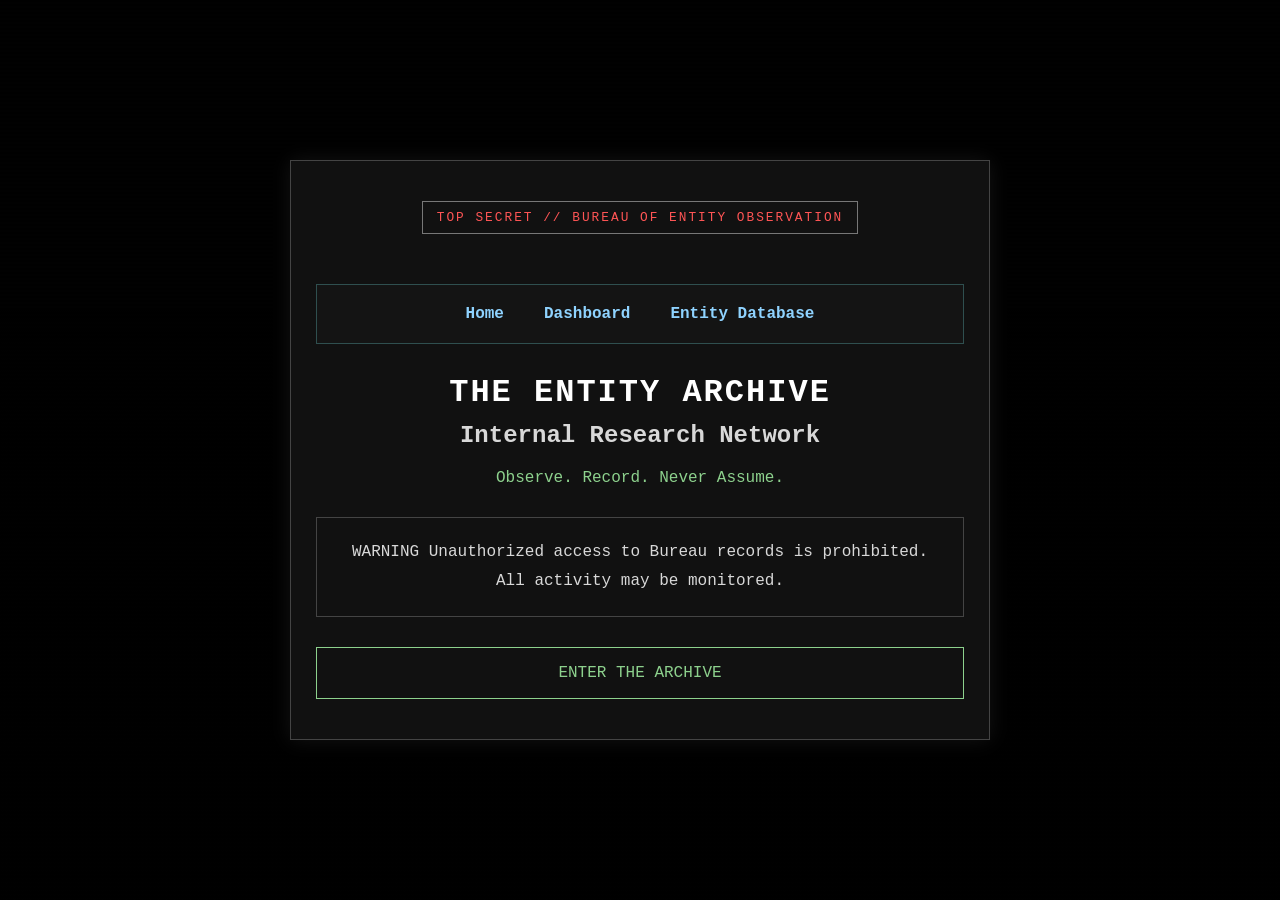
<file: index.html>
<!DOCTYPE html>
<html lang="en">
<head>
<meta charset="UTF-8">
<meta name="viewport" content="width=device-width, initial-scale=1.0">

<title>The Entity Archive</title>

<link rel="stylesheet" href="css/style.css">

</head>

<body>

<div class="background"></div>

<div class="container">

<div class="terminal">

<div class="classified">

TOP SECRET // BUREAU OF ENTITY OBSERVATION

</div>
<nav class="beo-navigation">

<a href="index.html">Home</a>

<a href="archive.html">Dashboard</a>

<a href="entities.html">Entity Database</a>

</nav>
<h1>THE ENTITY ARCHIVE</h1>

<h2>Internal Research Network</h2>

<p class="subtitle">

Observe. Record. Never Assume.

</p>

<div class="warning">

WARNING

Unauthorized access to Bureau records is prohibited.

All activity may be monitored.

</div>

<a href="archive.html" class="enter-button">

ENTER THE ARCHIVE

</a>

</div>

</div>

</body>
</html>
</file>
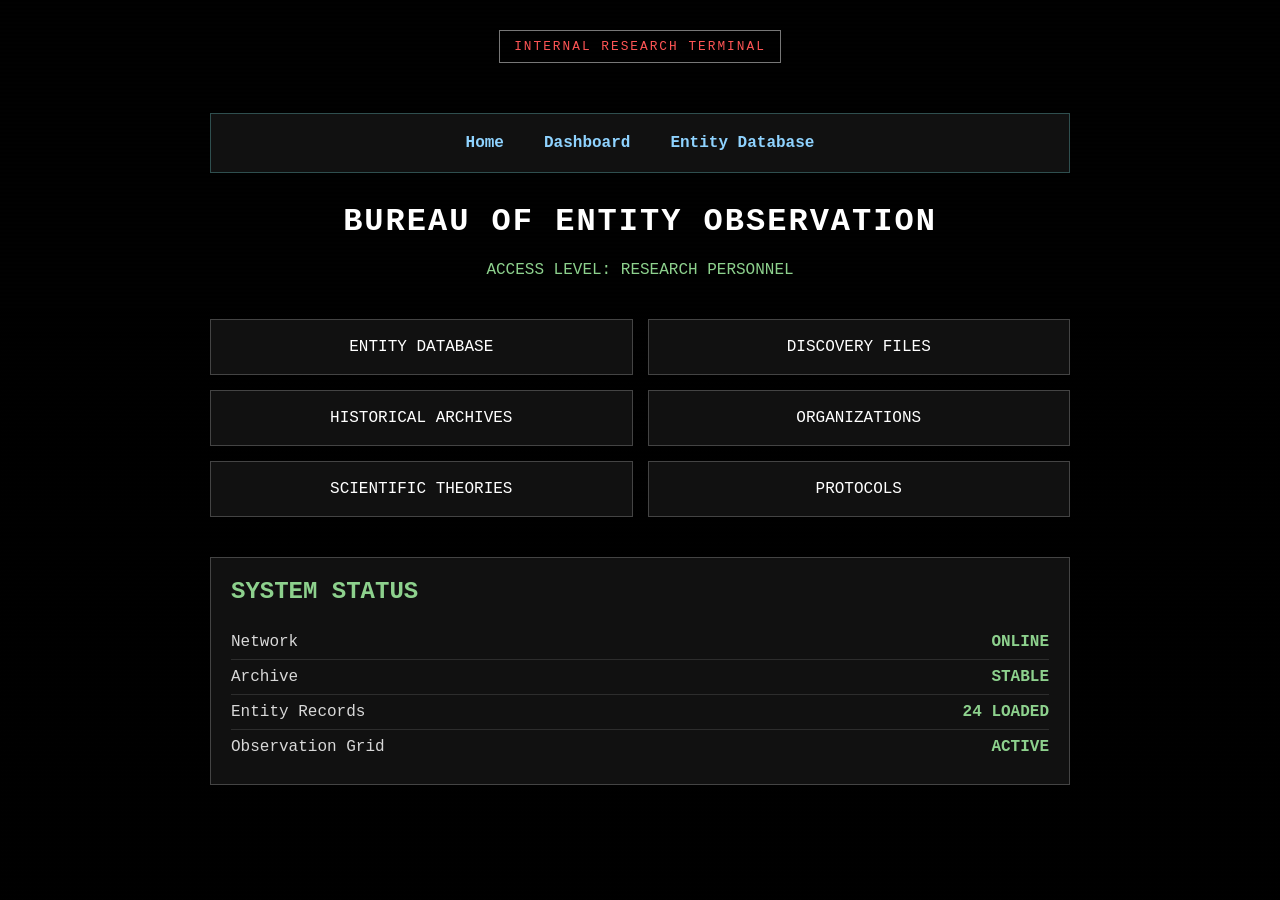
<file: archive.html>
<!DOCTYPE html>
<html lang="en">
<head>
<meta charset="UTF-8">
<meta name="viewport" content="width=device-width, initial-scale=1.0">

<title>BEO Internal Research Network</title>

<link rel="stylesheet" href="css/style.css">

</head>

<body>

<div class="background"></div>

<div class="dashboard">

 <header>

<div class="classified">
INTERNAL RESEARCH TERMINAL
</div>

<nav class="beo-navigation">

<a href="index.html">Home</a>

<a href="archive.html">Dashboard</a>

<a href="entities.html">Entity Database</a>

</nav>

<h1>BUREAU OF ENTITY OBSERVATION</h1>

<p class="subtitle">
ACCESS LEVEL: RESEARCH PERSONNEL
</p>

</header>

<section class="menu">

<a class="menu-button" href="entities.html">
ENTITY DATABASE
</a>

<a class="menu-button" href="#">
DISCOVERY FILES
</a>

<a class="menu-button" href="#">
HISTORICAL ARCHIVES
</a>

<a class="menu-button" href="organizations.html">
ORGANIZATIONS
</a>


<a class="menu-button" href="#">
SCIENTIFIC THEORIES
</a>

<a class="menu-button" href="#">
PROTOCOLS
</a>

</section>

<section class="status-box">

<h2>SYSTEM STATUS</h2>

<div class="status-row">
<span>Network</span>
<span class="online">ONLINE</span>
</div>

<div class="status-row">
<span>Archive</span>
<span class="online">STABLE</span>
</div>

<div class="status-row">
<span>Entity Records</span>
<span class="online">24 LOADED</span>
</div>

<div class="status-row">
<span>Observation Grid</span>
<span class="online">ACTIVE</span>
</div>

</section>

</div>

</body>
</html>
</file>
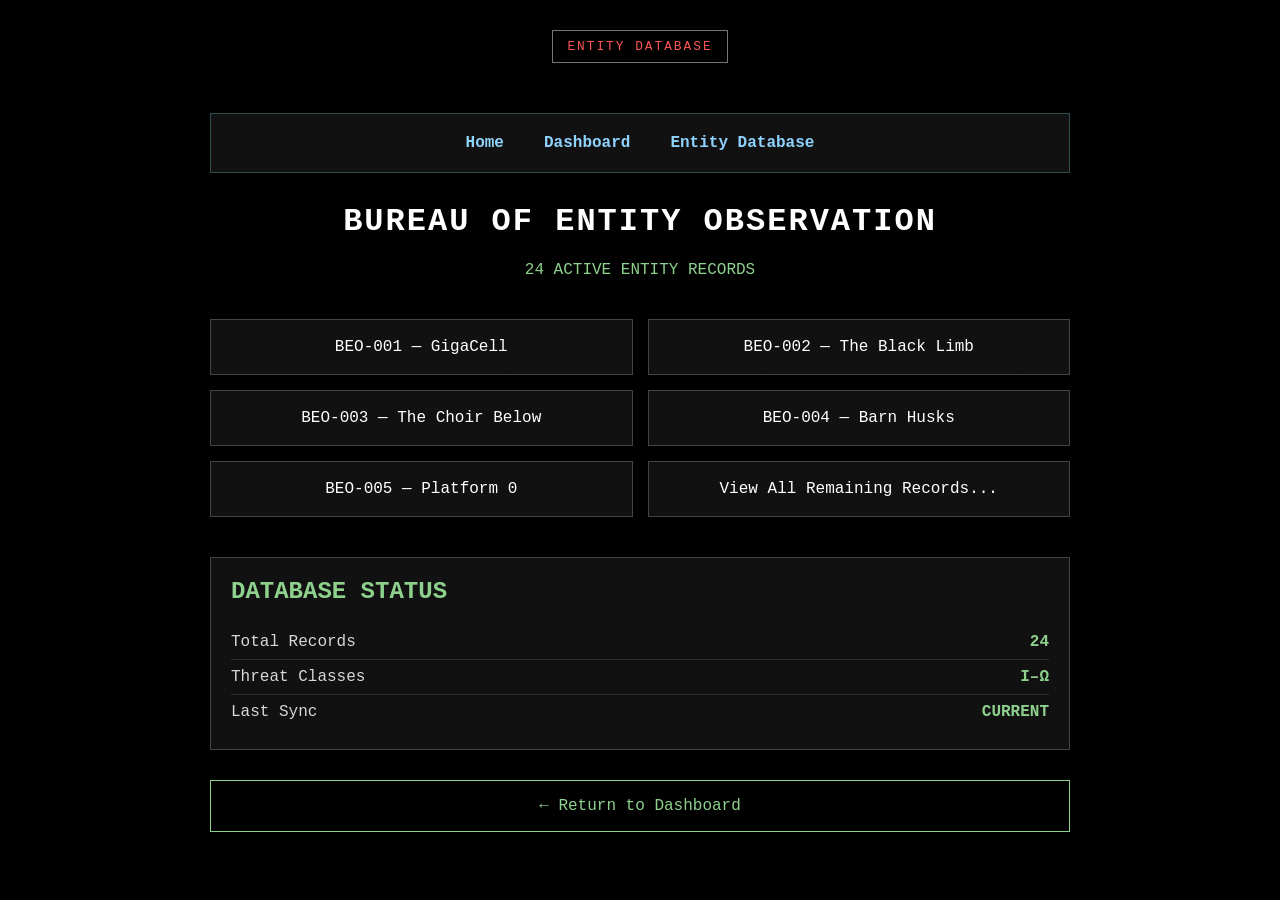
<file: entities.html>
<!DOCTYPE html>
<html lang="en">
<head>
<meta charset="UTF-8">
<meta name="viewport" content="width=device-width, initial-scale=1.0">

<title>Entity Database</title>

<link rel="stylesheet" href="css/style.css">
</head>

<body>

<div class="background"></div>

<div class="dashboard">

<header>

<div class="classified">
ENTITY DATABASE
</div>

<nav class="beo-navigation">

<a href="index.html">Home</a>

<a href="archive.html">Dashboard</a>

<a href="entities.html">Entity Database</a>

</nav>

<h1>BUREAU OF ENTITY OBSERVATION</h1>

<p class="subtitle">
24 ACTIVE ENTITY RECORDS
</p>

</header>
<section class="menu">

<a class="menu-button" href="entities/001-gigacell.html">
BEO-001 — GigaCell
</a>

<a class="menu-button" href="#">
BEO-002 — The Black Limb
</a>

<a class="menu-button" href="#">
BEO-003 — The Choir Below
</a>

<a class="menu-button" href="#">
BEO-004 — Barn Husks
</a>

<a class="menu-button" href="#">
BEO-005 — Platform 0
</a>

<a class="menu-button" href="#">
View All Remaining Records...
</a>

</section>

<section class="status-box">

<h2>DATABASE STATUS</h2>

<div class="status-row">
<span>Total Records</span>
<span class="online">24</span>
</div>

<div class="status-row">
<span>Threat Classes</span>
<span class="online">I–Ω</span>
</div>

<div class="status-row">
<span>Last Sync</span>
<span class="online">CURRENT</span>
</div>

</section>

<p style="text-align:center; margin-top:30px;">
<a href="archive.html" class="enter-button">← Return to Dashboard</a>
</p>

</div>

</body>
</html>
</file>
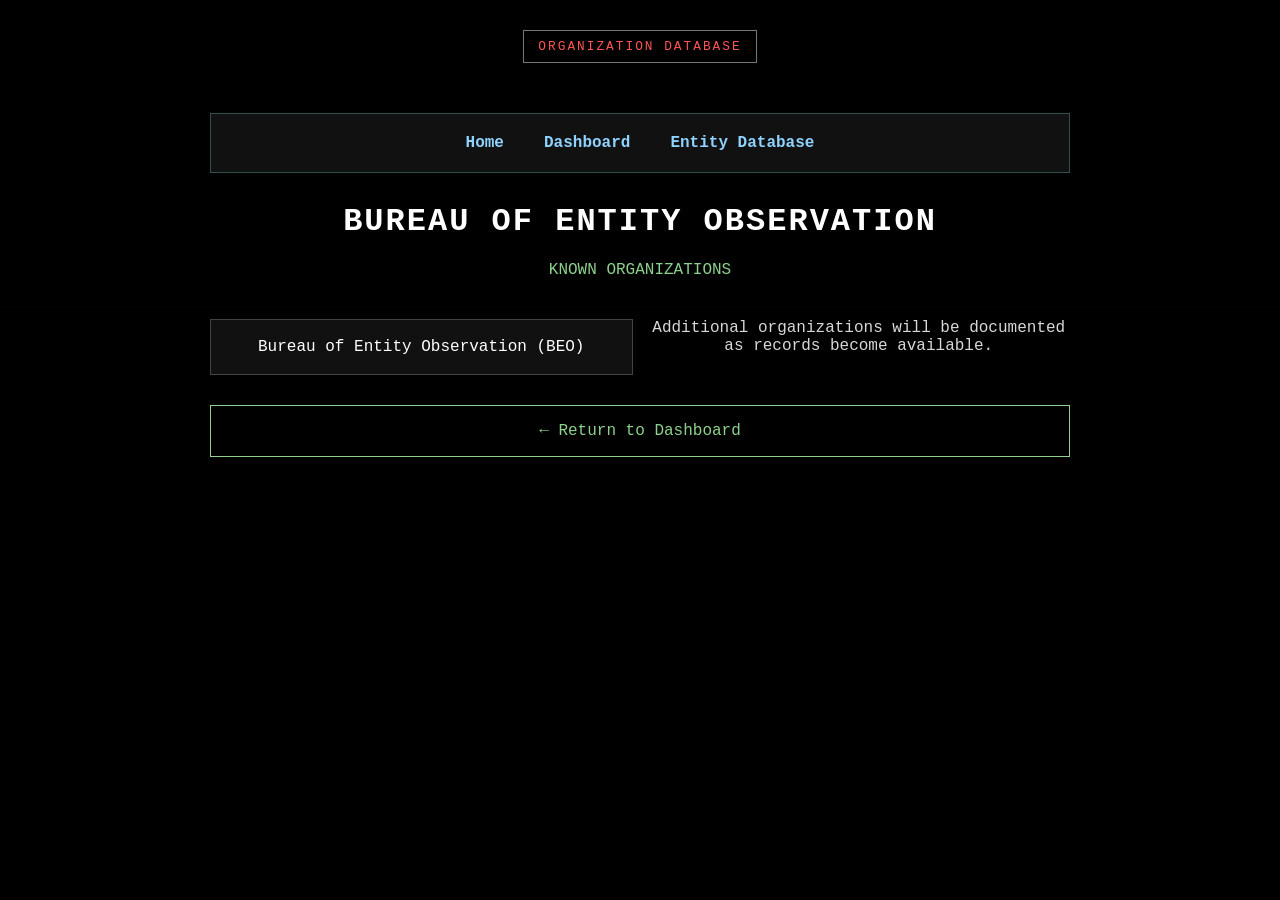
<file: organizations.html>
<!DOCTYPE html>
<html lang="en">
<head>
<meta charset="UTF-8">
<meta name="viewport" content="width=device-width, initial-scale=1.0">

<title>Organizations</title>

<link rel="stylesheet" href="css/style.css">

</head>

<body>

<div class="background"></div>

<div class="dashboard">

<header>

<div class="classified">
ORGANIZATION DATABASE
</div>

<nav class="beo-navigation">

<a href="index.html">Home</a>

<a href="archive.html">Dashboard</a>

<a href="entities.html">Entity Database</a>

</nav>

<h1>BUREAU OF ENTITY OBSERVATION</h1>

<p class="subtitle">
KNOWN ORGANIZATIONS
</p>

</header>

<section class="menu">

<a class="menu-button" href="#">
Bureau of Entity Observation (BEO)
</a>

<p style="text-align:center;">
Additional organizations will be documented as records become available.
</p>

</section>

<p style="text-align:center; margin-top:30px;">
<a href="archive.html" class="enter-button">← Return to Dashboard</a>
</p>

</div>

</body>
</html>
</file>
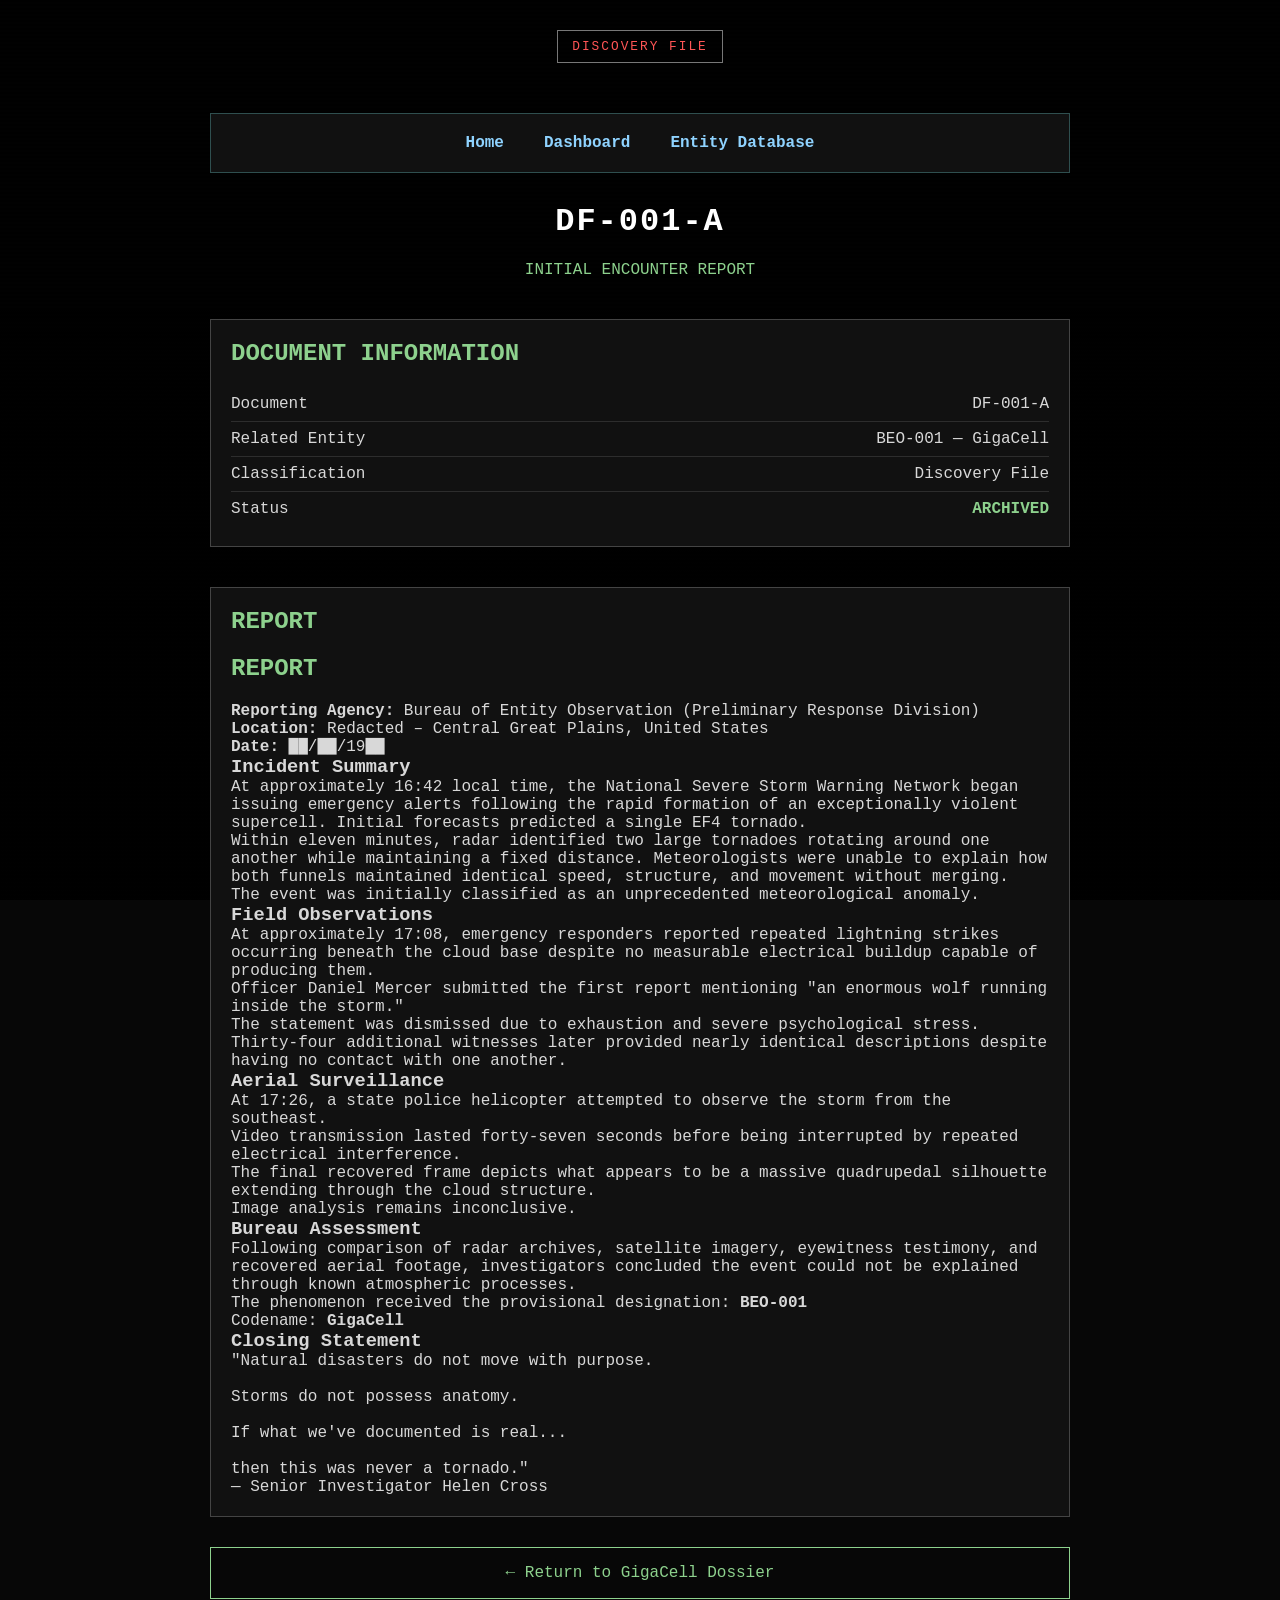
<file: documents/df-001-a.html>
<!DOCTYPE html>
<html lang="en">
<head>
<meta charset="UTF-8">
<meta name="viewport" content="width=device-width, initial-scale=1.0">

<title>DF-001-A | Initial Encounter</title>

<link rel="stylesheet" href="../css/style.css">

</head>

<body>

<div class="background"></div>

<div class="dashboard">

<header>

<div class="classified">
DISCOVERY FILE
</div>

<nav class="beo-navigation">

<a href="../index.html">Home</a>

<a href="../archive.html">Dashboard</a>

<a href="../entities.html">Entity Database</a>

</nav>

<h1>DF-001-A</h1>

<p class="subtitle">
INITIAL ENCOUNTER REPORT
</p>

</header>

<section class="status-box">

<h2>DOCUMENT INFORMATION</h2>

<div class="status-row">
<span>Document</span>
<span>DF-001-A</span>
</div>

<div class="status-row">
<span>Related Entity</span>
<span>BEO-001 — GigaCell</span>
</div>

<div class="status-row">
<span>Classification</span>
<span>Discovery File</span>
</div>

<div class="status-row">
<span>Status</span>
<span class="online">ARCHIVED</span>
</div>

</section>

<section class="status-box">

<h2>REPORT</h2>

<h2>REPORT</h2>

<p><strong>Reporting Agency:</strong> Bureau of Entity Observation (Preliminary Response Division)</p>

<p><strong>Location:</strong> Redacted – Central Great Plains, United States</p>

<p><strong>Date:</strong> ██/██/19██</p>

<h3>Incident Summary</h3>

<p>
At approximately 16:42 local time, the National Severe Storm Warning Network began issuing emergency alerts following the rapid formation of an exceptionally violent supercell. Initial forecasts predicted a single EF4 tornado.
</p>

<p>
Within eleven minutes, radar identified two large tornadoes rotating around one another while maintaining a fixed distance. Meteorologists were unable to explain how both funnels maintained identical speed, structure, and movement without merging.
</p>

<p>
The event was initially classified as an unprecedented meteorological anomaly.
</p>

<h3>Field Observations</h3>

<p>
At approximately 17:08, emergency responders reported repeated lightning strikes occurring beneath the cloud base despite no measurable electrical buildup capable of producing them.
</p>

<p>
Officer Daniel Mercer submitted the first report mentioning "an enormous wolf running inside the storm."
</p>

<p>
The statement was dismissed due to exhaustion and severe psychological stress.
</p>

<p>
Thirty-four additional witnesses later provided nearly identical descriptions despite having no contact with one another.
</p>

<h3>Aerial Surveillance</h3>

<p>
At 17:26, a state police helicopter attempted to observe the storm from the southeast.
</p>

<p>
Video transmission lasted forty-seven seconds before being interrupted by repeated electrical interference.
</p>

<p>
The final recovered frame depicts what appears to be a massive quadrupedal silhouette extending through the cloud structure.
</p>

<p>
Image analysis remains inconclusive.
</p>

<h3>Bureau Assessment</h3>

<p>
Following comparison of radar archives, satellite imagery, eyewitness testimony, and recovered aerial footage, investigators concluded the event could not be explained through known atmospheric processes.
</p>

<p>
The phenomenon received the provisional designation:
<strong>BEO-001</strong>
</p>

<p>
Codename:
<strong>GigaCell</strong>
</p>

<h3>Closing Statement</h3>

<blockquote>
"Natural disasters do not move with purpose.<br><br>

Storms do not possess anatomy.<br><br>

If what we've documented is real...<br><br>

then this was never a tornado."
</blockquote>

<p>
— Senior Investigator Helen Cross
</p>
</section>

<p style="text-align:center; margin-top:30px;">

<a class="enter-button" href="../entities/001-gigacell.html">

← Return to GigaCell Dossier

</a>

</p>

</div>

</body>
</html>
</file>
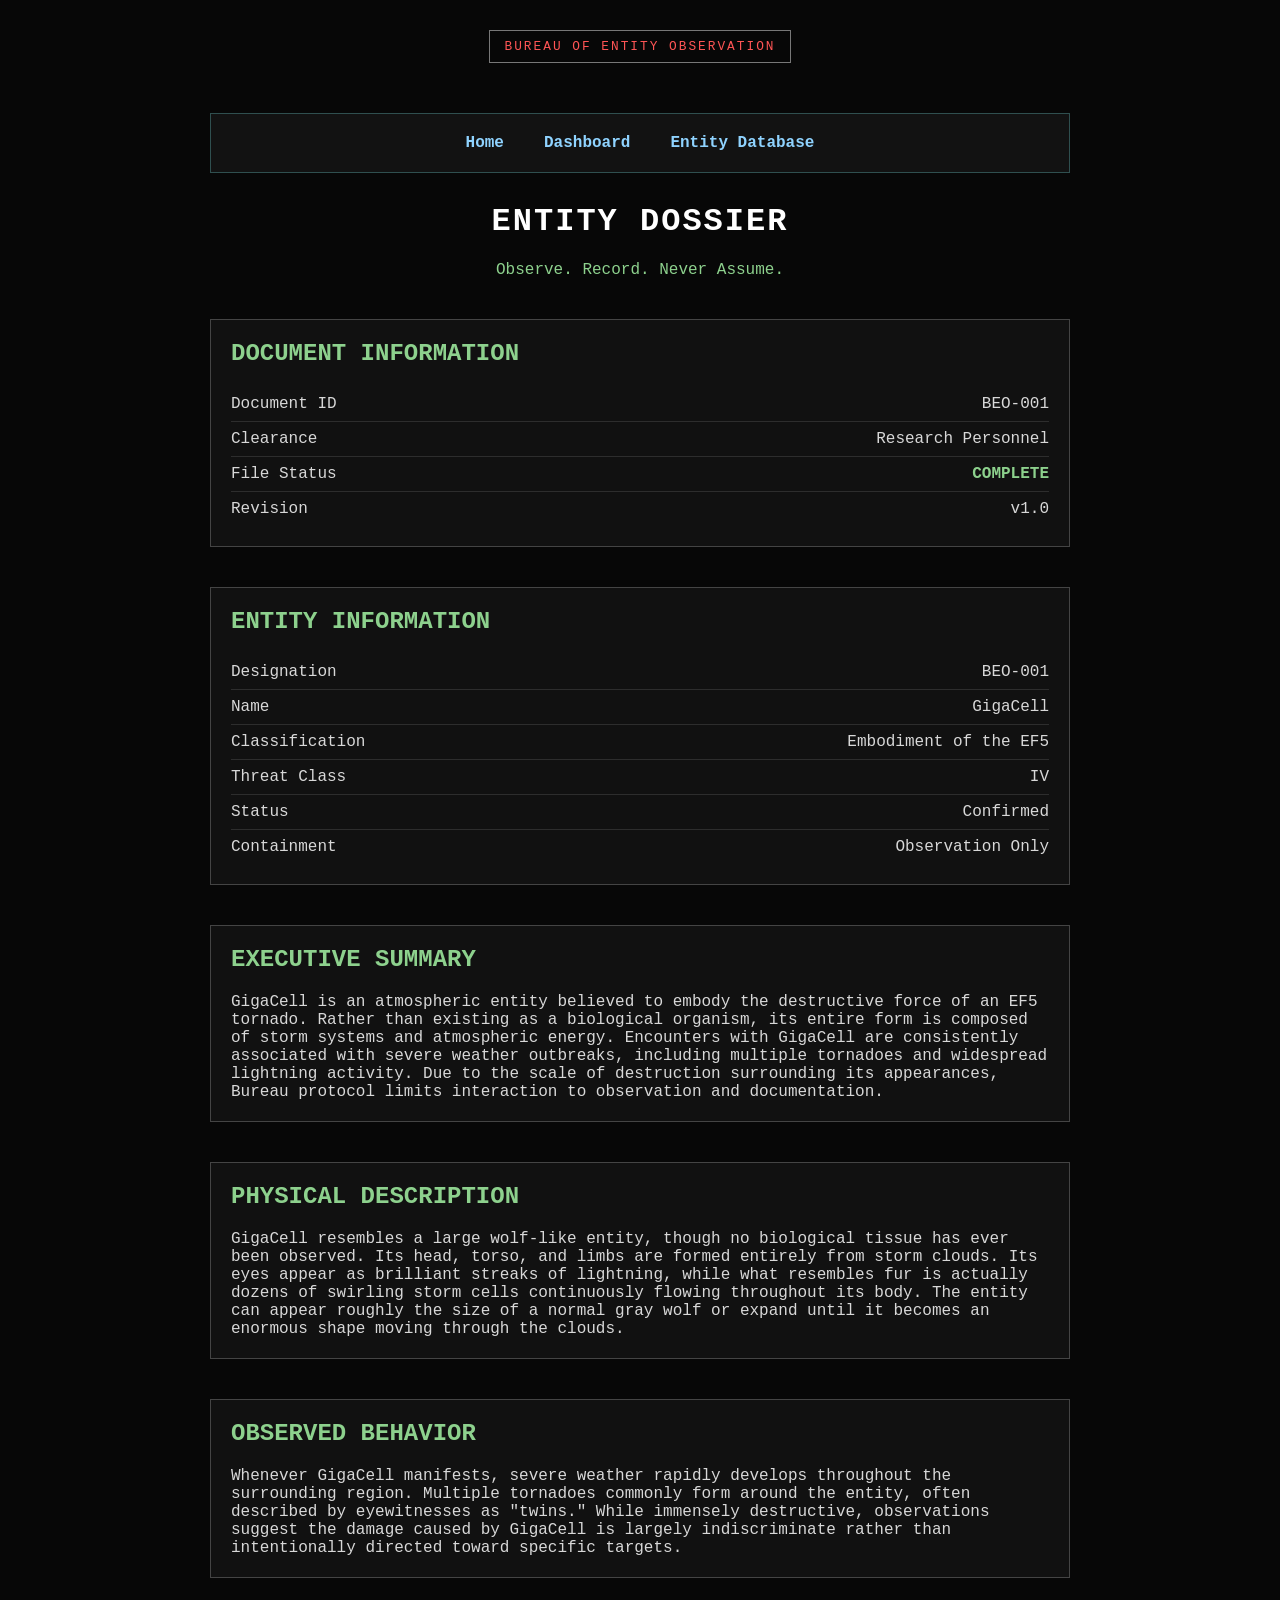
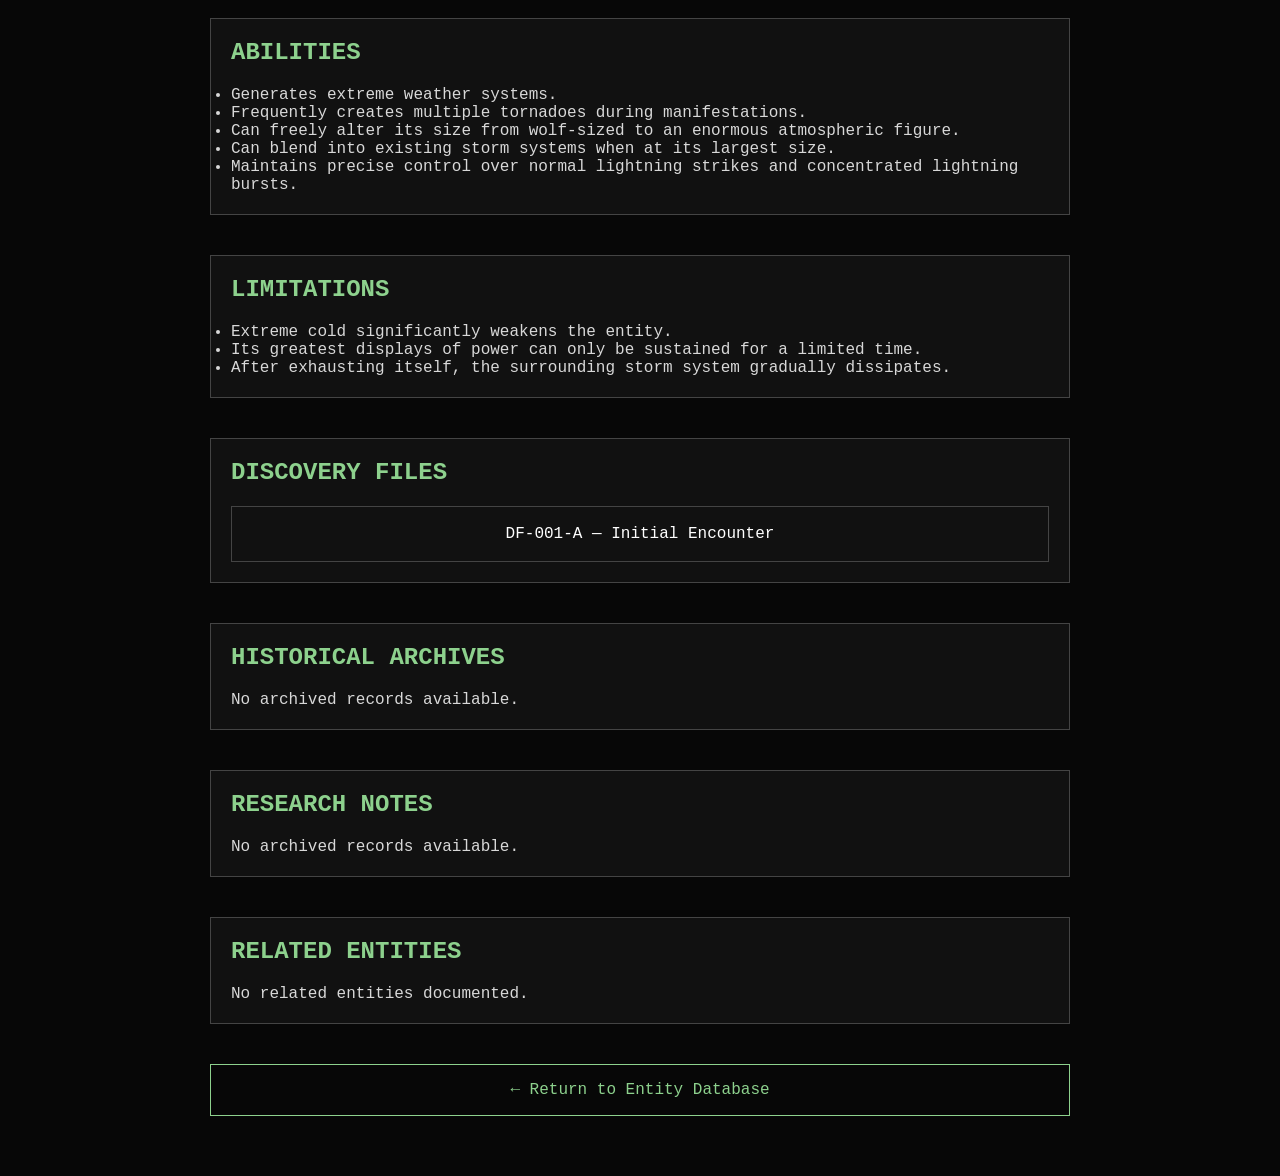
<file: entities/001-gigacell.html>
<!DOCTYPE html>
<html lang="en">
<head>
    <meta charset="UTF-8">
    <meta name="viewport" content="width=device-width, initial-scale=1.0">
    <title>BEO-001 | GigaCell</title>

    <link rel="stylesheet" href="../css/style.css">
</head>

<body>

<div class="dashboard">

<header>

<div class="classified">
BUREAU OF ENTITY OBSERVATION
</div>

<nav class="beo-navigation">

<a href="../index.html">Home</a>

<a href="../archive.html">Dashboard</a>

<a href="../entities.html">Entity Database</a>

</nav>

<h1>ENTITY DOSSIER</h1>

<p class="subtitle">
Observe. Record. Never Assume.
</p>

</header>

<section class="status-box">

<h2>DOCUMENT INFORMATION</h2>

<div class="status-row">
<span>Document ID</span>
<span>BEO-001</span>
</div>

<div class="status-row">
<span>Clearance</span>
<span>Research Personnel</span>
</div>

<div class="status-row">
<span>File Status</span>
<span class="online">COMPLETE</span>
</div>

<div class="status-row">
<span>Revision</span>
<span>v1.0</span>
</div>

</section>

<section class="status-box">

<h2>ENTITY INFORMATION</h2>

<div class="status-row">
<span>Designation</span>
<span>BEO-001</span>
</div>

<div class="status-row">
<span>Name</span>
<span>GigaCell</span>
</div>

<div class="status-row">
<span>Classification</span>
<span>Embodiment of the EF5</span>
</div>

<div class="status-row">
<span>Threat Class</span>
<span>IV</span>
</div>

<div class="status-row">
<span>Status</span>
<span>Confirmed</span>
</div>

<div class="status-row">
<span>Containment</span>
<span>Observation Only</span>
</div>

</section>

<section class="status-box">

<h2>EXECUTIVE SUMMARY</h2>

<p>
GigaCell is an atmospheric entity believed to embody the destructive force of an EF5 tornado. Rather than existing as a biological organism, its entire form is composed of storm systems and atmospheric energy. Encounters with GigaCell are consistently associated with severe weather outbreaks, including multiple tornadoes and widespread lightning activity. Due to the scale of destruction surrounding its appearances, Bureau protocol limits interaction to observation and documentation.
</p>

</section>

<section class="status-box">

<h2>PHYSICAL DESCRIPTION</h2>

<p>
GigaCell resembles a large wolf-like entity, though no biological tissue has ever been observed. Its head, torso, and limbs are formed entirely from storm clouds. Its eyes appear as brilliant streaks of lightning, while what resembles fur is actually dozens of swirling storm cells continuously flowing throughout its body. The entity can appear roughly the size of a normal gray wolf or expand until it becomes an enormous shape moving through the clouds.
</p>

</section>

<section class="status-box">

<h2>OBSERVED BEHAVIOR</h2>

<p>
Whenever GigaCell manifests, severe weather rapidly develops throughout the surrounding region. Multiple tornadoes commonly form around the entity, often described by eyewitnesses as "twins." While immensely destructive, observations suggest the damage caused by GigaCell is largely indiscriminate rather than intentionally directed toward specific targets.
</p>

</section>

<section class="status-box">

<h2>ABILITIES</h2>

<ul>
<li>Generates extreme weather systems.</li>
<li>Frequently creates multiple tornadoes during manifestations.</li>
<li>Can freely alter its size from wolf-sized to an enormous atmospheric figure.</li>
<li>Can blend into existing storm systems when at its largest size.</li>
<li>Maintains precise control over normal lightning strikes and concentrated lightning bursts.</li>
</ul>

</section>

<section class="status-box">

<h2>LIMITATIONS</h2>

<ul>
<li>Extreme cold significantly weakens the entity.</li>
<li>Its greatest displays of power can only be sustained for a limited time.</li>
<li>After exhausting itself, the surrounding storm system gradually dissipates.</li>
</ul>

</section>

<section class="status-box">

<h2>DISCOVERY FILES</h2>

<a class="menu-button" href="../documents/df-001-a.html">

DF-001-A — Initial Encounter

</a>

</section>

<section class="status-box">

<h2>HISTORICAL ARCHIVES</h2>

<p>No archived records available.</p>

</section>

<section class="status-box">

<h2>RESEARCH NOTES</h2>

<p>No archived records available.</p>

</section>

<section class="status-box">

<h2>RELATED ENTITIES</h2>

<p>No related entities documented.</p>

</section>

<p style="text-align:center; margin-top:40px;">

<a class="enter-button" href="../entities.html">
← Return to Entity Database
</a>

</p>

</div>

</body>
</html>
</file>
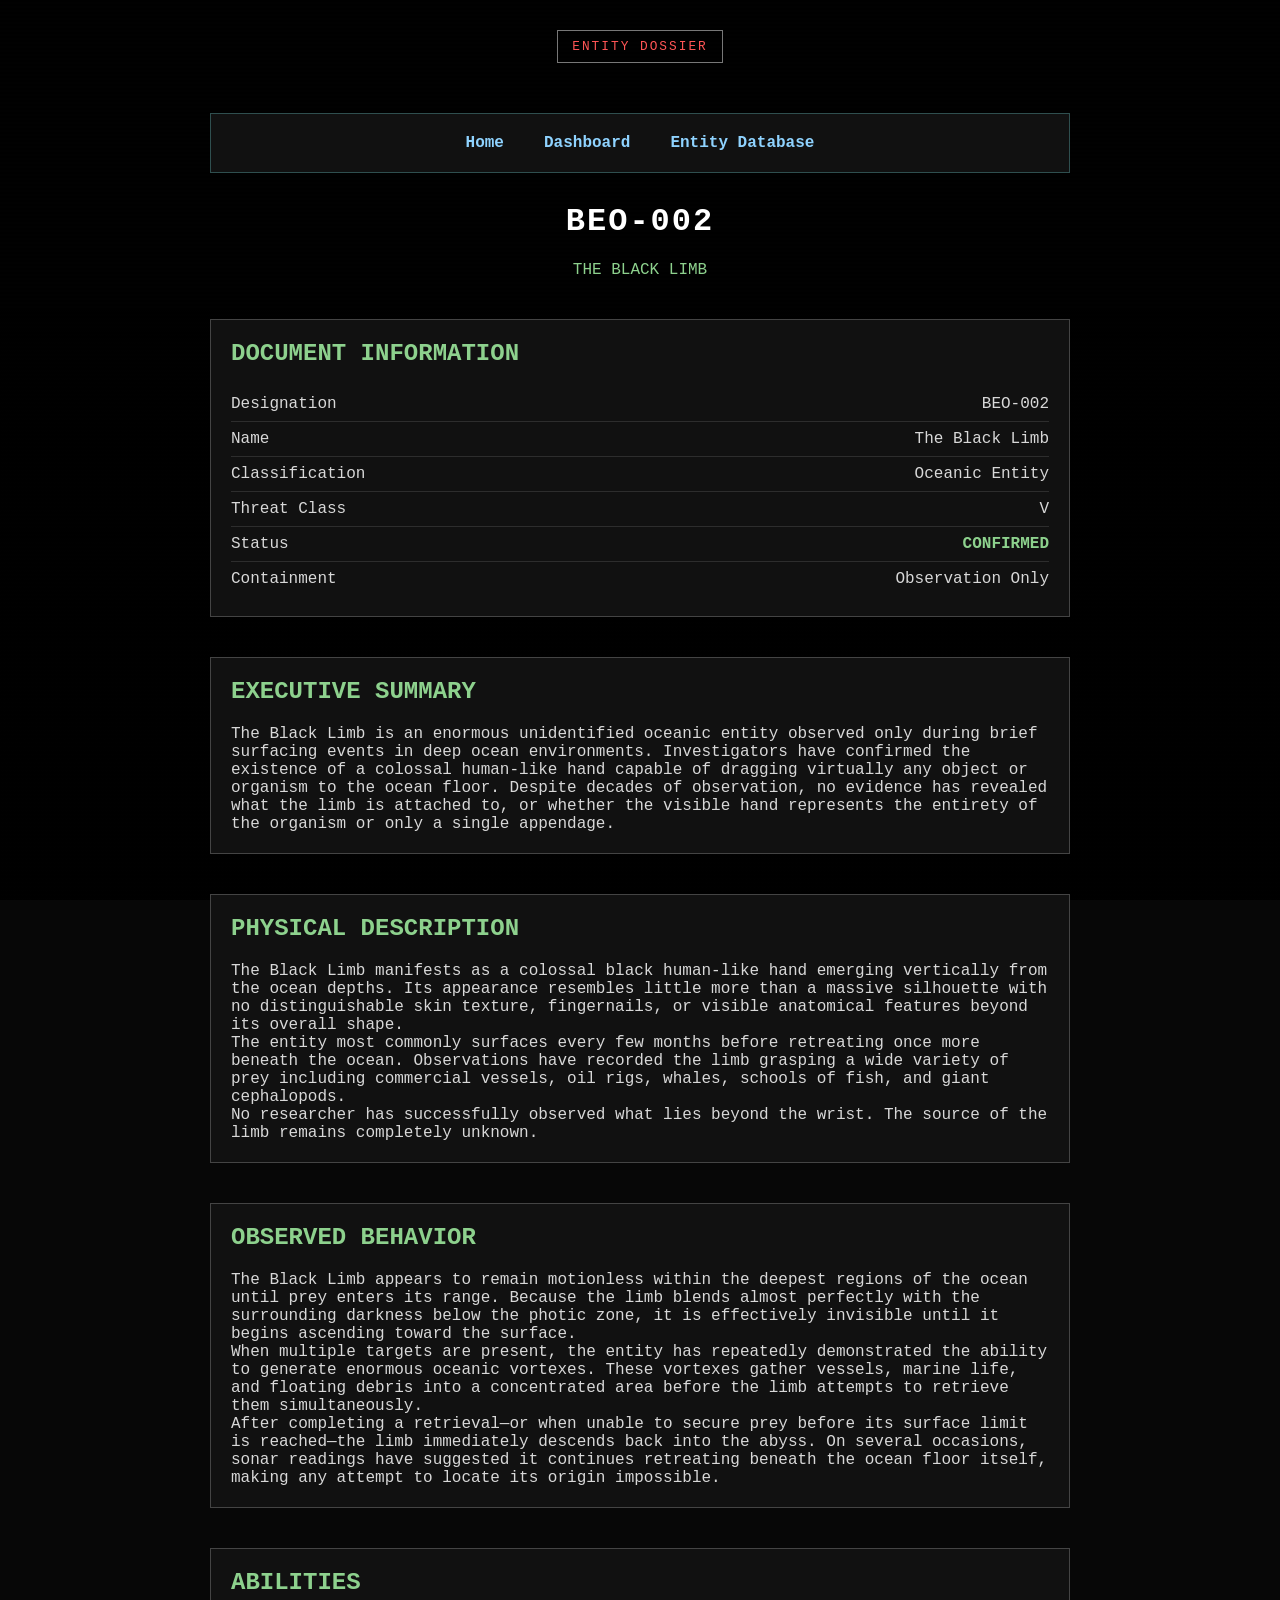
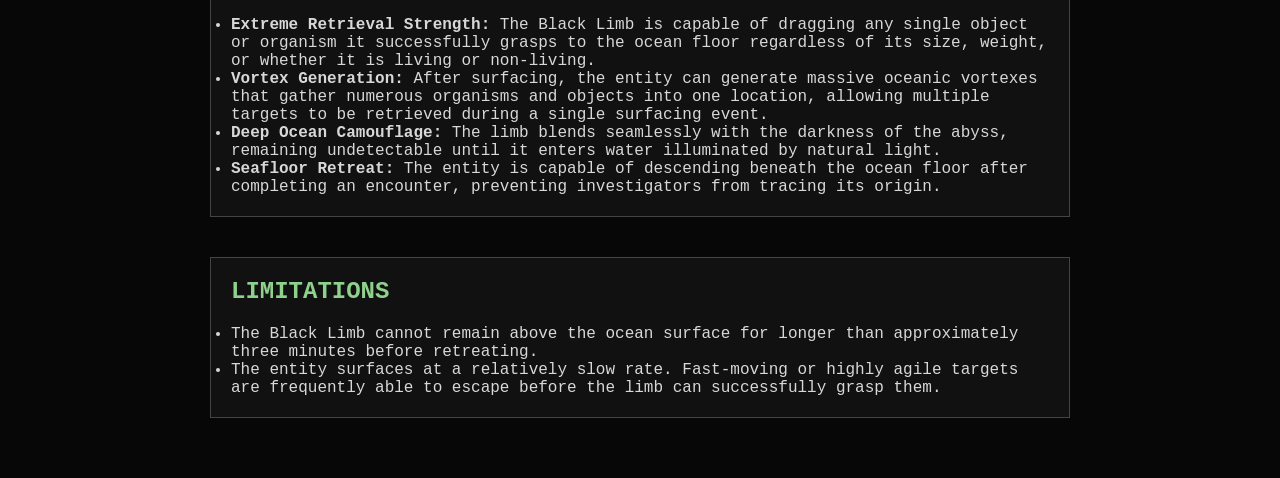
<file: entities/002-the-black-limb.html>
<!DOCTYPE html>
<html lang="en">
<head>
<meta charset="UTF-8">
<meta name="viewport" content="width=device-width, initial-scale=1.0">

<title>BEO-002 | The Black Limb</title>

<link rel="stylesheet" href="../css/style.css">

</head>

<body>

<div class="background"></div>

<div class="dashboard">

<header>

<div class="classified">
ENTITY DOSSIER
</div>

<nav class="beo-navigation">

<a href="../index.html">Home</a>

<a href="../archive.html">Dashboard</a>

<a href="../entities.html">Entity Database</a>

</nav>

<h1>BEO-002</h1>

<p class="subtitle">
THE BLACK LIMB
</p>

</header>

<section class="status-box">

<h2>DOCUMENT INFORMATION</h2>

<div class="status-row">
<span>Designation</span>
<span>BEO-002</span>
</div>

<div class="status-row">
<span>Name</span>
<span>The Black Limb</span>
</div>

<div class="status-row">
<span>Classification</span>
<span>Oceanic Entity</span>
</div>

<div class="status-row">
<span>Threat Class</span>
<span>V</span>
</div>

<div class="status-row">
<span>Status</span>
<span class="online">CONFIRMED</span>
</div>

<div class="status-row">
<span>Containment</span>
<span>Observation Only</span>
</div>

</section>

<section class="status-box">

<h2>EXECUTIVE SUMMARY</h2>

<p>
The Black Limb is an enormous unidentified oceanic entity observed only during brief surfacing events in deep ocean environments. Investigators have confirmed the existence of a colossal human-like hand capable of dragging virtually any object or organism to the ocean floor. Despite decades of observation, no evidence has revealed what the limb is attached to, or whether the visible hand represents the entirety of the organism or only a single appendage.
</p>

</section>

<section class="status-box">

<h2>PHYSICAL DESCRIPTION</h2>

<p>
The Black Limb manifests as a colossal black human-like hand emerging vertically from the ocean depths. Its appearance resembles little more than a massive silhouette with no distinguishable skin texture, fingernails, or visible anatomical features beyond its overall shape.
</p>

<p>
The entity most commonly surfaces every few months before retreating once more beneath the ocean. Observations have recorded the limb grasping a wide variety of prey including commercial vessels, oil rigs, whales, schools of fish, and giant cephalopods.
</p>

<p>
No researcher has successfully observed what lies beyond the wrist. The source of the limb remains completely unknown.
</p>

</section>

<section class="status-box">

<h2>OBSERVED BEHAVIOR</h2>

<p>
The Black Limb appears to remain motionless within the deepest regions of the ocean until prey enters its range. Because the limb blends almost perfectly with the surrounding darkness below the photic zone, it is effectively invisible until it begins ascending toward the surface.
</p>

<p>
When multiple targets are present, the entity has repeatedly demonstrated the ability to generate enormous oceanic vortexes. These vortexes gather vessels, marine life, and floating debris into a concentrated area before the limb attempts to retrieve them simultaneously.
</p>

<p>
After completing a retrieval—or when unable to secure prey before its surface limit is reached—the limb immediately descends back into the abyss. On several occasions, sonar readings have suggested it continues retreating beneath the ocean floor itself, making any attempt to locate its origin impossible.
</p>

</section>

<section class="status-box">

<h2>ABILITIES</h2>

<ul>

<li>
<strong>Extreme Retrieval Strength:</strong> The Black Limb is capable of dragging any single object or organism it successfully grasps to the ocean floor regardless of its size, weight, or whether it is living or non-living.
</li>

<li>
<strong>Vortex Generation:</strong> After surfacing, the entity can generate massive oceanic vortexes that gather numerous organisms and objects into one location, allowing multiple targets to be retrieved during a single surfacing event.
</li>

<li>
<strong>Deep Ocean Camouflage:</strong> The limb blends seamlessly with the darkness of the abyss, remaining undetectable until it enters water illuminated by natural light.
</li>

<li>
<strong>Seafloor Retreat:</strong> The entity is capable of descending beneath the ocean floor after completing an encounter, preventing investigators from tracing its origin.
</li>

</ul>

</section>

<section class="status-box">

<h2>LIMITATIONS</h2>

<ul>

<li>
The Black Limb cannot remain above the ocean surface for longer than approximately three minutes before retreating.
</li>

<li>
The entity surfaces at a relatively slow rate. Fast-moving or highly agile targets are frequently able to escape before the limb can successfully grasp them.
</li>

</
</file>
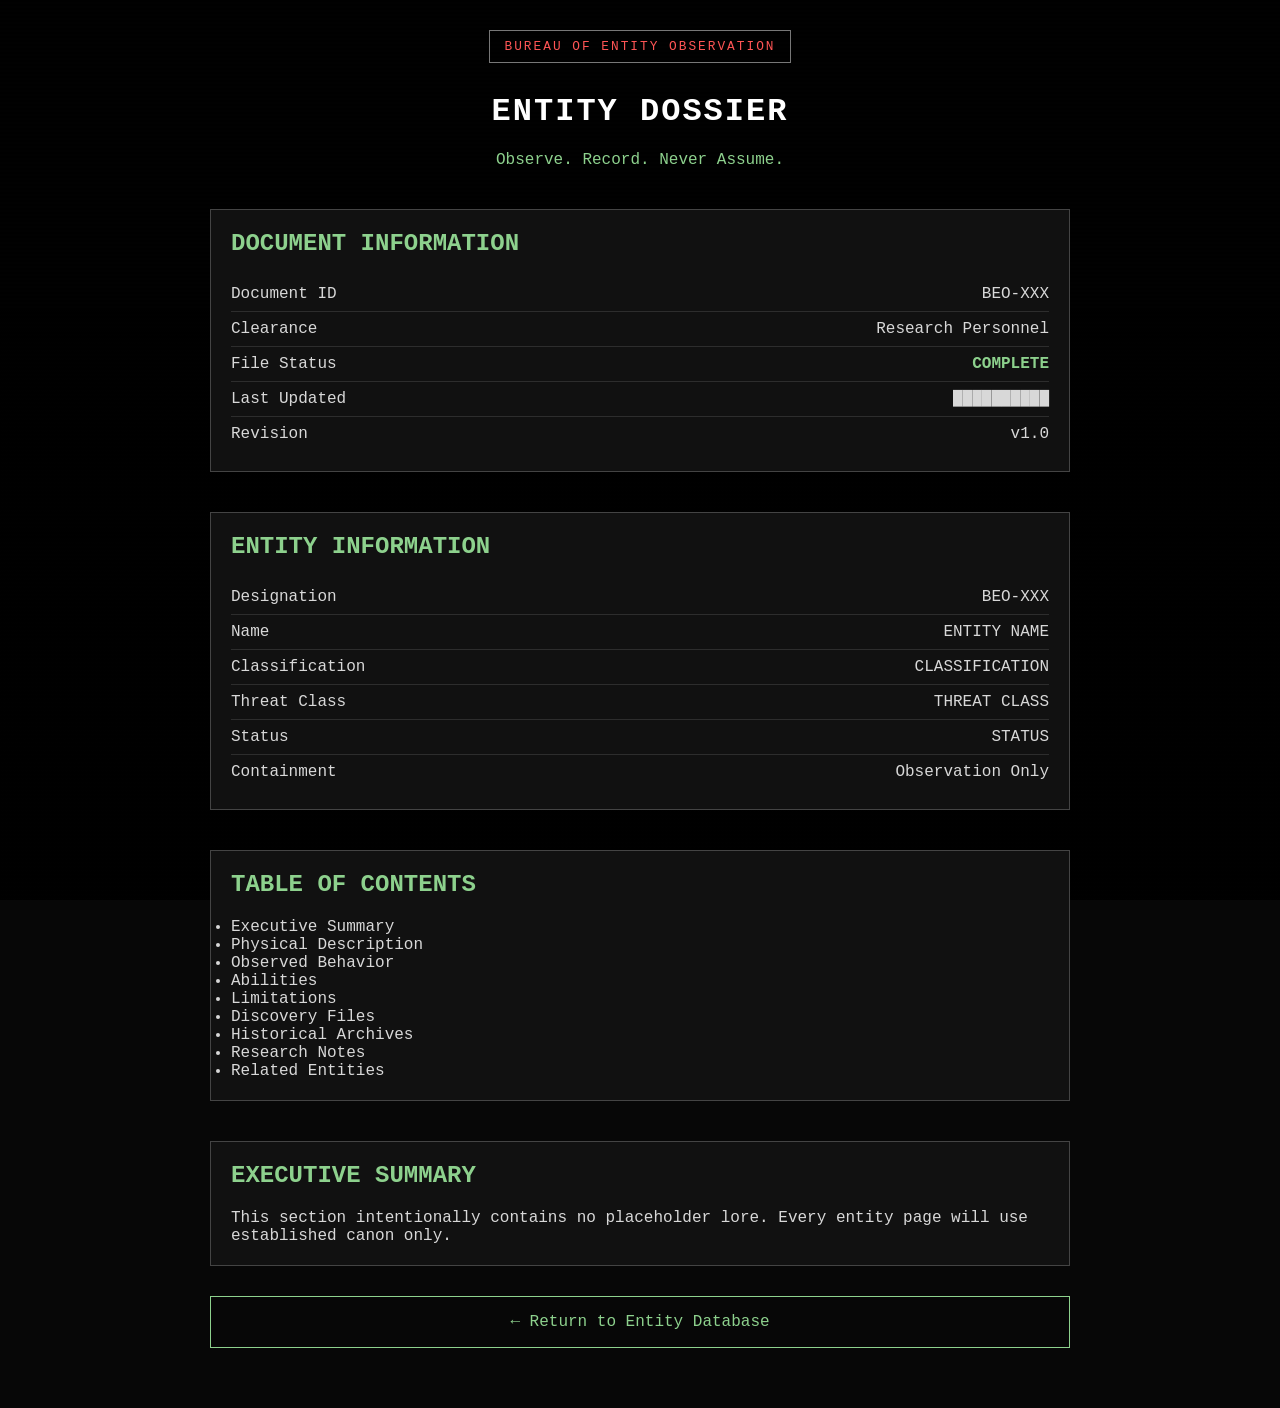
<file: templates/entity-template.html>
<!DOCTYPE html>
<html lang="en">
<head>

<meta charset="UTF-8">
<meta name="viewport" content="width=device-width, initial-scale=1.0">

<title>BEO-XXX | Entity Dossier</title>

<link rel="stylesheet" href="../css/style.css">

</head>

<body>

<div class="background"></div>

<div class="dashboard">

<header>

<div class="classified">

BUREAU OF ENTITY OBSERVATION

</div>

<h1>ENTITY DOSSIER</h1>

<p class="subtitle">

Observe. Record. Never Assume.

</p>

</header>

<section class="status-box">

<h2>DOCUMENT INFORMATION</h2>

<div class="status-row">
<span>Document ID</span>
<span>BEO-XXX</span>
</div>

<div class="status-row">
<span>Clearance</span>
<span>Research Personnel</span>
</div>

<div class="status-row">
<span>File Status</span>
<span class="online">COMPLETE</span>
</div>

<div class="status-row">
<span>Last Updated</span>
<span>██████████</span>
</div>

<div class="status-row">
<span>Revision</span>
<span>v1.0</span>
</div>

</section>

<section class="status-box">

<h2>ENTITY INFORMATION</h2>

<div class="status-row">
<span>Designation</span>
<span>BEO-XXX</span>
</div>

<div class="status-row">
<span>Name</span>
<span>ENTITY NAME</span>
</div>

<div class="status-row">
<span>Classification</span>
<span>CLASSIFICATION</span>
</div>

<div class="status-row">
<span>Threat Class</span>
<span>THREAT CLASS</span>
</div>

<div class="status-row">
<span>Status</span>
<span>STATUS</span>
</div>

<div class="status-row">
<span>Containment</span>
<span>Observation Only</span>
</div>

</section>

<section class="status-box">

<h2>TABLE OF CONTENTS</h2>

<ul>

<li>Executive Summary</li>

<li>Physical Description</li>

<li>Observed Behavior</li>

<li>Abilities</li>

<li>Limitations</li>

<li>Discovery Files</li>

<li>Historical Archives</li>

<li>Research Notes</li>

<li>Related Entities</li>

</ul>

</section>

<section class="status-box">

<h2>EXECUTIVE SUMMARY</h2>

<p>

This section intentionally contains no placeholder lore.

Every entity page will use established canon only.

</p>

</section>

<p style="text-align:center;margin-top:30px;">

<a class="enter-button" href="../entities.html">

← Return to Entity Database

</a>

</p>

</div>

</body>

</html>
</file>
<file: css/style.css>
/* ===== RESET ===== */

*{
    margin:0;
    padding:0;
    box-sizing:border-box;
}

body{
    background:#070707;
    color:#d8d8d8;
    font-family:"Courier New", monospace;
    min-height:100vh;
    overflow-x:hidden;
}

/* ===== BACKGROUND ===== */

.background{
    position:fixed;
    inset:0;
    z-index:-1;

    background:
        linear-gradient(rgba(0,0,0,.88),rgba(0,0,0,.94)),
        repeating-linear-gradient(
            0deg,
            rgba(255,255,255,.02) 0px,
            rgba(255,255,255,.02) 2px,
            transparent 2px,
            transparent 4px
        );

    animation:flicker 6s infinite;
}

/* ===== LANDING PAGE ===== */

.container{
    min-height:100vh;
    display:flex;
    justify-content:center;
    align-items:center;
    padding:20px;
}

.terminal{
    width:100%;
    max-width:700px;

    background:#111;

    border:1px solid #444;

    padding:40px 25px;

    text-align:center;

    box-shadow:0 0 20px rgba(255,255,255,.08);
}

.classified{

    display:inline-block;

    color:#ff5555;

    border:1px solid #777;

    padding:8px 14px;

    margin-bottom:30px;

    letter-spacing:2px;

    font-size:.8rem;

}

h1{

    color:white;

    margin-bottom:10px;

    letter-spacing:2px;

    line-height:1.2;

}

.subtitle{

    color:#8dd18d;

    margin:20px 0;

}

.warning{

    margin:30px 0;

    border:1px solid #444;

    padding:20px;

    line-height:1.8;

}

.enter-button{

    display:block;

    text-decoration:none;

    color:#8dd18d;

    border:1px solid #8dd18d;

    padding:16px;

    transition:.3s;

}

.enter-button:hover{

    background:#8dd18d;

    color:black;

}

/* ===== DASHBOARD ===== */

.dashboard{

    max-width:900px;

    margin:auto;

    padding:30px 20px 60px;

}

header{

    text-align:center;

    margin-bottom:40px;

}

.menu{

    display:flex;

    flex-direction:column;

    gap:15px;

}

.menu-button{

    display:block;

    text-decoration:none;

    color:white;

    background:#111;

    border:1px solid #444;

    padding:18px;

    text-align:center;

    transition:.3s;

}

.menu-button:hover{

    border-color:#8dd18d;

    color:#8dd18d;

    transform:translateY(-2px);

}

.status-box{

    margin-top:40px;

    border:1px solid #444;

    background:#111;

    padding:20px;

}

.status-box h2{

    color:#8dd18d;

    margin-bottom:20px;

}

.status-row{

    display:flex;

    justify-content:space-between;

    padding:8px 0;

    border-bottom:1px solid #2d2d2d;

}

.status-row:last-child{

    border-bottom:none;

}

.online{

    color:#8dd18d;

    font-weight:bold;

}

/* ===== DESKTOP ===== */

@media(min-width:800px){

.menu{

grid-template-columns:1fr 1fr;

display:grid;

}

}

/* ===== ANIMATION ===== */

@keyframes flicker{

0%{opacity:.95;}

50%{opacity:1;}

100%{opacity:.95;}

}
/* ===========================
   BEO Global Navigation
=========================== */

.beo-navigation {
    display: flex;
    justify-content: center;
    flex-wrap: wrap;
    gap: 12px;
    margin: 20px 0 30px;
    padding: 12px;
    border: 1px solid #2f4f4f;
    background: rgba(20, 20, 20, 0.85);
}

.beo-navigation a {
    color: #8fd3ff;
    text-decoration: none;
    font-weight: bold;
    padding: 8px 14px;
    border-radius: 4px;
    transition: background 0.2s ease;
}

.beo-navigation a:hover {
    background: rgba(143, 211, 255, 0.15);
}
</file>
